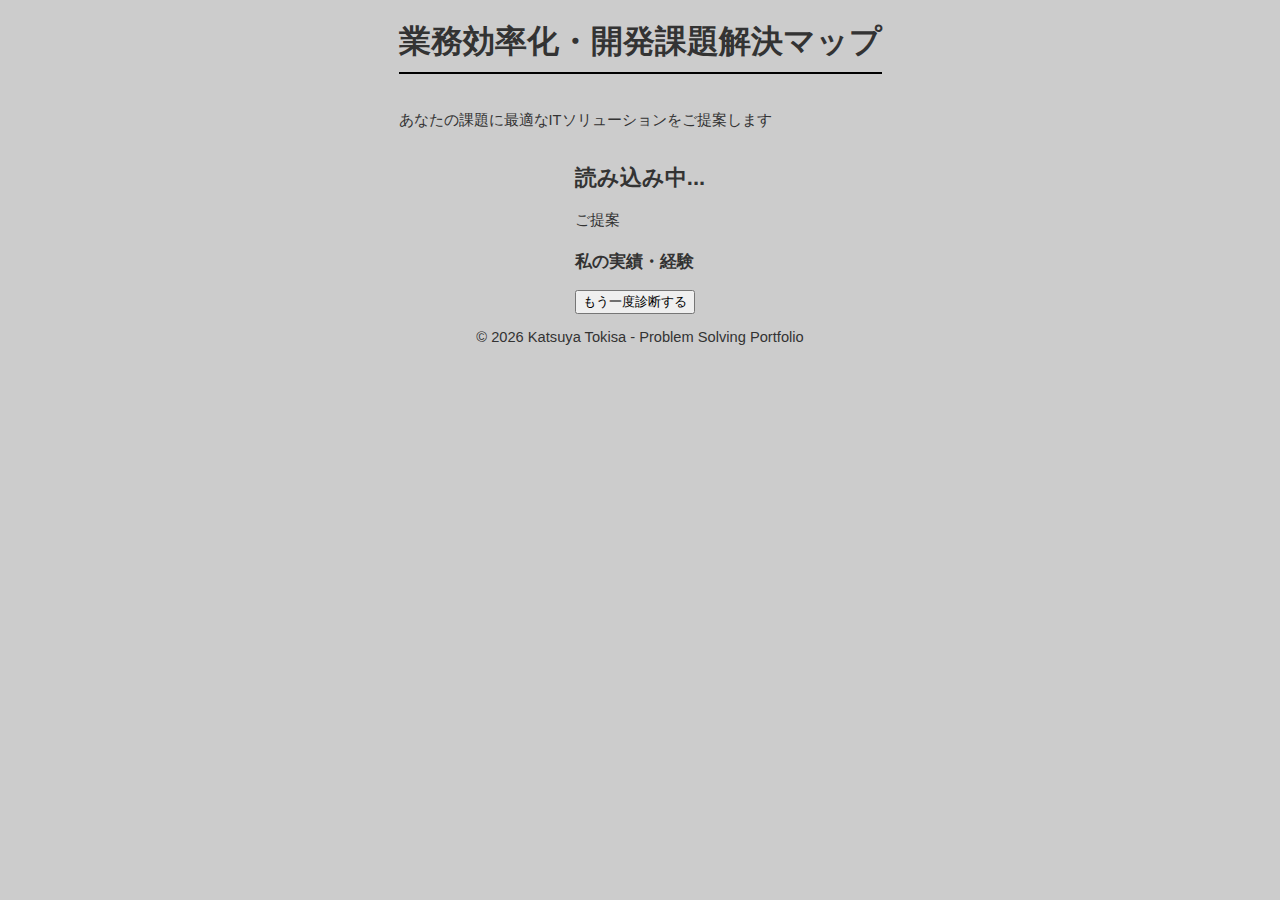
<file: index.html>
<!DOCTYPE html>
<html lang="ja">
<head>
    <meta charset="UTF-8">
    <meta name="viewport" content="width=device-width, initial-scale=1.0">
    <title>業務効率化・開発課題解決マップ｜時佐克哉</title>
    <link rel="stylesheet" href="style.css">
</head>
<body>

    <header>
        <div class="header-container">
            <h1>業務効率化・開発課題解決マップ</h1>
            <p>あなたの課題に最適なITソリューションをご提案します</p>
        </div>
    </header>

    <main>
        <div id="diagnostic-container" class="diagnostic-card">
            <div id="question-area">
                <h2 id="question-text">読み込み中...</h2>
                <div id="options-container" class="options-grid"></div>
            </div>
            
            <div id="result-area" class="hidden">
                 <div class="result-header">
                    <span class="badge">ご提案</span>
                    <h2 id="result-title"></h2>
                 </div>
                 <div class="result-content">
                    <p id="result-desc"></p>
                    <div class="result-experience">
                        <h3><i class="icon-check"></i> 私の実績・経験</h3>
                        <p id="result-exp"></p>
                    </div>
                    <button id="reset-btn" class="btn-secondary">もう一度診断する</button>
                 </div>
            </div>
        </div>
    </main>

    <footer>
        <p>© 2026 Katsuya Tokisa - Problem Solving Portfolio</p>
    </footer>

    <script src="script.js"></script>
</body>
</html>
</file>
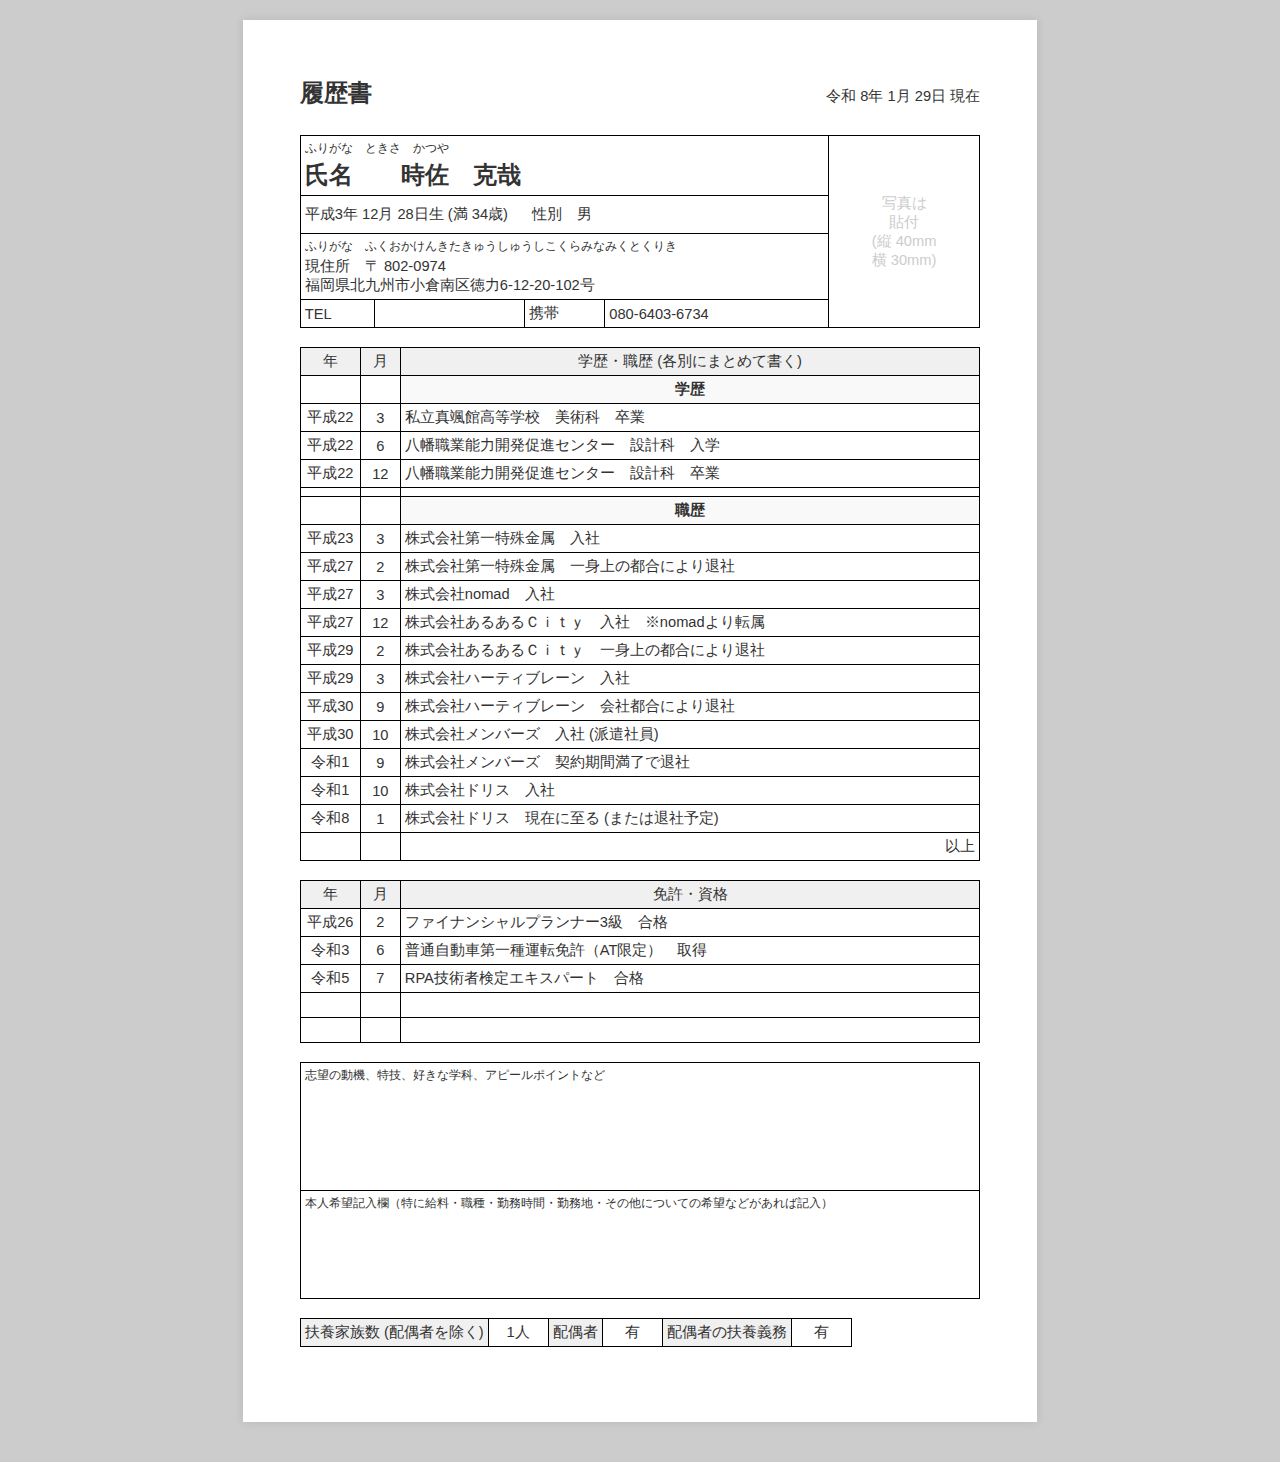
<file: resume.html>
<!DOCTYPE html>
<html lang="ja">
<head>
    <meta charset="UTF-8">
    <meta name="viewport" content="width=device-width, initial-scale=1.0">
    <title>履歴書 - 時佐 克哉</title>
    <link rel="stylesheet" href="style.css">
</head>
<body>

    <div class="page">
        <!-- Header / Date -->
        <h1 style="border:none; margin-bottom: 5mm; font-size: 18pt;">履歴書<span class="date-right">令和 8年 1月 29日 現在</span></h1>

        <!-- Profile Section -->
        <table class="resume-table">
            <tr>
                <td colspan="4" style="border-bottom: 1px dotted #000;">
                    <div class="furigana-label">ふりがな　ときさ　かつや</div>
                    <div class="name-text">氏名　　時佐　克哉</div>
                </td>
                <td rowspan="4" class="photo-area">
                    写真は<br>貼付<br>(縦 40mm<br>横 30mm)
                </td>
            </tr>
            <tr>
                <td colspan="4">
                    <div style="margin: 5px 0;">平成3年 12月 28日生 (満 34歳) &nbsp;&nbsp;&nbsp;&nbsp; 性別　男</div>
                </td>
            </tr>
            <tr>
                <td colspan="4" style="border-bottom: 1px dotted #000;">
                    <div class="furigana-label">ふりがな　ふくおかけんきたきゅうしゅうしこくらみなみくとくりき</div>
                    <div>現住所　〒 802-0974 <br>福岡県北九州市小倉南区徳力6-12-20-102号</div>
                </td>
            </tr>
            <tr>
                <td>TEL</td>
                <td style="width: 150px;"></td> <!-- Empty as user didn't provide fixed line, or just kept it structure -->
                <td>携帯</td>
                <td>080-6403-6734</td>
            </tr>
        </table>

        <!-- Education and Work History -->
        <table class="resume-table">
            <thead>
                <tr>
                    <th class="col-date-y">年</th>
                    <th class="col-date-m">月</th>
                    <th class="col-content">学歴・職歴 (各別にまとめて書く)</th>
                </tr>
            </thead>
            <tbody>
                <!-- Education -->
                <tr>
                    <td class="text-center"></td>
                    <td class="text-center"></td>
                    <td class="section-title">学歴</td>
                </tr>
                <tr>
                    <td class="text-center">平成22</td>
                    <td class="text-center">3</td>
                    <td>私立真颯館高等学校　美術科　卒業</td>
                </tr>
                <tr>
                    <td class="text-center">平成22</td>
                    <td class="text-center">6</td>
                    <td>八幡職業能力開発促進センター　設計科　入学</td>
                </tr>
                <tr>
                    <td class="text-center">平成22</td>
                    <td class="text-center">12</td>
                    <td>八幡職業能力開発促進センター　設計科　卒業</td>
                </tr>
                <tr>
                    <td></td><td></td><td></td>
                </tr>

                <!-- Work History -->
                <tr>
                    <td class="text-center"></td>
                    <td class="text-center"></td>
                    <td class="section-title">職歴</td>
                </tr>
                <tr>
                    <td class="text-center">平成23</td>
                    <td class="text-center">3</td>
                    <td>株式会社第一特殊金属　入社</td>
                </tr>
                <tr>
                    <td class="text-center">平成27</td>
                    <td class="text-center">2</td>
                    <td>株式会社第一特殊金属　一身上の都合により退社</td>
                </tr>
                <tr>
                    <td class="text-center">平成27</td>
                    <td class="text-center">3</td>
                    <td>株式会社nomad　入社</td>
                </tr>
                <tr>
                    <td class="text-center">平成27</td>
                    <td class="text-center">12</td>
                    <td>株式会社あるあるＣｉｔｙ　入社　※nomadより転属</td>
                </tr>
                <tr>
                    <td class="text-center">平成29</td>
                    <td class="text-center">2</td>
                    <td>株式会社あるあるＣｉｔｙ　一身上の都合により退社</td>
                </tr>
                <tr>
                    <td class="text-center">平成29</td>
                    <td class="text-center">3</td>
                    <td>株式会社ハーティブレーン　入社</td>
                </tr>
                <tr>
                    <td class="text-center">平成30</td>
                    <td class="text-center">9</td>
                    <td>株式会社ハーティブレーン　会社都合により退社</td>
                </tr>
                <tr>
                    <td class="text-center">平成30</td>
                    <td class="text-center">10</td>
                    <td>株式会社メンバーズ　入社 (派遣社員)</td>
                </tr>
                <tr>
                    <td class="text-center">令和1</td>
                    <td class="text-center">9</td>
                    <td>株式会社メンバーズ　契約期間満了で退社</td>
                </tr>
                <tr>
                    <td class="text-center">令和1</td>
                    <td class="text-center">10</td>
                    <td>株式会社ドリス　入社</td>
                </tr>
                <tr>
                    <td class="text-center">令和8</td>
                    <td class="text-center">1</td>
                    <td>株式会社ドリス　現在に至る (または退社予定)</td>
                </tr>
                <tr>
                    <td></td><td></td><td class="text-right">以上</td>
                </tr>
            </tbody>
        </table>

         <!-- Licenses -->
         <table class="resume-table" style="margin-top: 5mm;">
            <thead>
                <tr>
                    <th class="col-date-y">年</th>
                    <th class="col-date-m">月</th>
                    <th class="col-content">免許・資格</th>
                </tr>
            </thead>
            <tbody>
                <tr>
                    <td class="text-center">平成26</td>
                    <td class="text-center">2</td>
                    <td>ファイナンシャルプランナー3級　合格</td>
                </tr>
                <tr>
                    <td class="text-center">令和3</td>
                    <td class="text-center">6</td>
                    <td>普通自動車第一種運転免許（AT限定）　取得</td>
                </tr>
                <tr>
                    <td class="text-center">令和5</td>
                    <td class="text-center">7</td>
                    <td>RPA技術者検定エキスパート　合格</td>
                </tr>
                <!-- Spacer rows to fill space if needed -->
                <tr><td>&nbsp;</td><td></td><td></td></tr>
                <tr><td>&nbsp;</td><td></td><td></td></tr>
            </tbody>
        </table>

        <!-- Other Info -->
        <table class="resume-table">
            <tr>
                <td style="width: 70%;">
                    <div class="furigana-label">志望の動機、特技、好きな学科、アピールポイントなど</div>
                    <div style="height: 100px;">
                        <!-- Content placeholder -->
                    </div>
                </td>
            </tr>
            <tr>
                <td>
                    <div class="furigana-label">本人希望記入欄（特に給料・職種・勤務時間・勤務地・その他についての希望などがあれば記入）</div>
                    <div style="height: 80px;">
                        <!-- Content placeholder -->
                    </div>
                </td>
            </tr>
        </table>

         <!-- Family / Dependents -->
         <table class="resume-table" style="width: auto; margin-top: 0;">
            <tr>
                <td style="background:#f0f0f0;">扶養家族数 (配偶者を除く)</td>
                <td style="width: 60px; text-align: center;">1人</td>
                <td style="background:#f0f0f0;">配偶者</td>
                <td style="width: 60px; text-align: center;">有</td>
                <td style="background:#f0f0f0;">配偶者の扶養義務</td>
                <td style="width: 60px; text-align: center;">有</td>
            </tr>
        </table>

    </div>

</body>
</html>
</file>
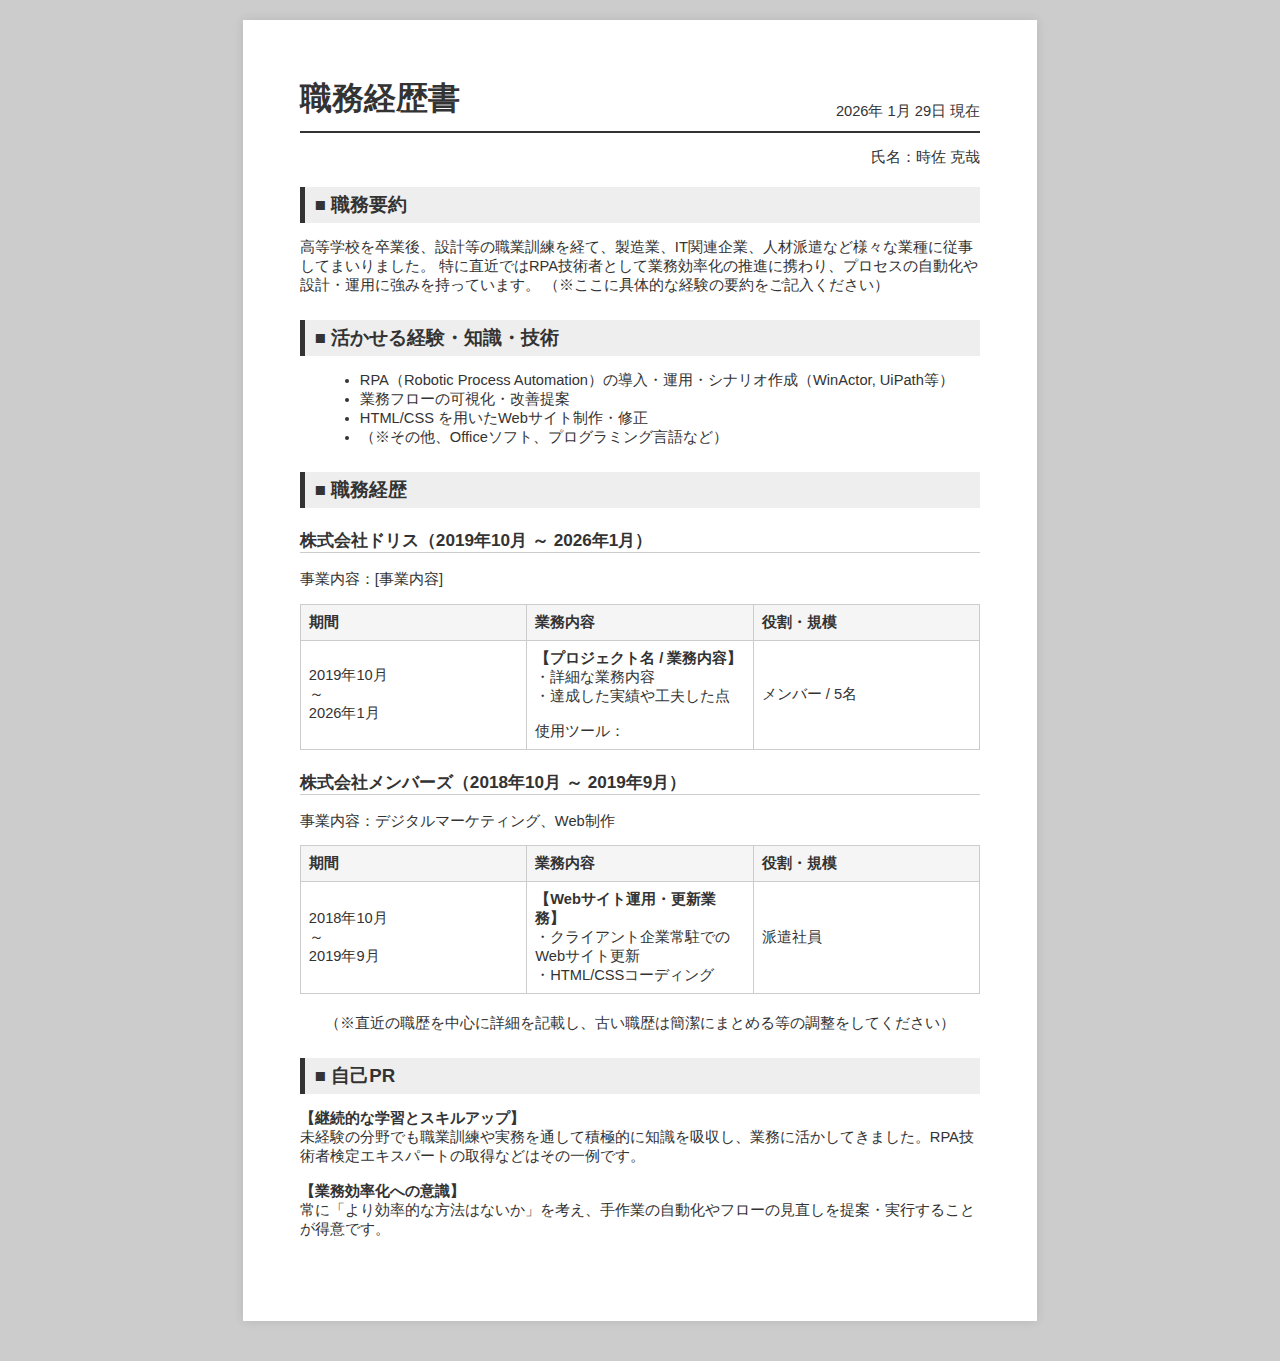
<file: skills.html>
<!DOCTYPE html>
<html lang="ja">
<head>
    <meta charset="UTF-8">
    <meta name="viewport" content="width=device-width, initial-scale=1.0">
    <title>職務経歴書 - 時佐 克哉</title>
    <link rel="stylesheet" href="style.css">
</head>
<body>

    <div class="page">
        
        <div class="skills-header">
            <h1>職務経歴書</h1>
            <div class="date-right">2026年 1月 29日 現在</div>
        </div>

        <div style="text-align: right; margin-bottom: 20px;">
            氏名：時佐 克哉
        </div>

        <div class="skill-section">
            <h2>■ 職務要約</h2>
            <p>
                <!-- Placeholder for Job Summary -->
                高等学校を卒業後、設計等の職業訓練を経て、製造業、IT関連企業、人材派遣など様々な業種に従事してまいりました。
                特に直近ではRPA技術者として業務効率化の推進に携わり、プロセスの自動化や設計・運用に強みを持っています。
                （※ここに具体的な経験の要約をご記入ください）
            </p>
        </div>

        <div class="skill-section">
            <h2>■ 活かせる経験・知識・技術</h2>
            <ul style="list-style-type: disc; margin-left: 20px;">
                <li>RPA（Robotic Process Automation）の導入・運用・シナリオ作成（WinActor, UiPath等）</li>
                <li>業務フローの可視化・改善提案</li>
                <li>HTML/CSS を用いたWebサイト制作・修正</li>
                <li>（※その他、Officeソフト、プログラミング言語など）</li>
            </ul>
        </div>

        <div class="skill-section">
            <h2>■ 職務経歴</h2>
            
            <h3 style="border-bottom: 1px solid #ccc; margin-top: 20px;">株式会社ドリス（2019年10月 ～ 2026年1月）</h3>
            <p>事業内容：[事業内容]</p>
            <table class="skill-table">
                <tr>
                    <th>期間</th>
                    <th>業務内容</th>
                    <th>役割・規模</th>
                </tr>
                <tr>
                    <td>
                        2019年10月<br>～<br>2026年1月
                    </td>
                    <td>
                        <strong>【プロジェクト名 / 業務内容】</strong><br>
                        ・詳細な業務内容<br>
                        ・達成した実績や工夫した点<br>
                        <br>
                        使用ツール：
                    </td>
                    <td>
                        メンバー / 5名
                    </td>
                </tr>
            </table>

            <h3 style="border-bottom: 1px solid #ccc; margin-top: 20px;">株式会社メンバーズ（2018年10月 ～ 2019年9月）</h3>
            <p>事業内容：デジタルマーケティング、Web制作</p>
            <table class="skill-table">
                <tr>
                    <th>期間</th>
                    <th>業務内容</th>
                    <th>役割・規模</th>
                </tr>
                <tr>
                    <td>
                        2018年10月<br>～<br>2019年9月
                    </td>
                    <td>
                        <strong>【Webサイト運用・更新業務】</strong><br>
                        ・クライアント企業常駐でのWebサイト更新<br>
                        ・HTML/CSSコーディング<br>
                    </td>
                    <td>
                        派遣社員
                    </td>
                </tr>
            </table>
            
            <p style="text-align: center; margin-top: 20px;">（※直近の職歴を中心に詳細を記載し、古い職歴は簡潔にまとめる等の調整をしてください）</p>
        </div>

        <div class="skill-section">
            <h2>■ 自己PR</h2>
            <p>
                <strong>【継続的な学習とスキルアップ】</strong><br>
                未経験の分野でも職業訓練や実務を通して積極的に知識を吸収し、業務に活かしてきました。RPA技術者検定エキスパートの取得などはその一例です。
                <br><br>
                <strong>【業務効率化への意識】</strong><br>
                常に「より効率的な方法はないか」を考え、手作業の自動化やフローの見直しを提案・実行することが得意です。
            </p>
        </div>

    </div>

</body>
</html>
</file>
<file: style.css>
@charset "UTF-8";

:root {
    --text-color: #333;
    --border-color: #000;
    --bg-color: #ccc;
    --paper-color: #fff;
    --primary-color: #333;
}

* {
    box-sizing: border-box;
}

body {
    background-color: var(--bg-color);
    color: var(--text-color);
    font-family: "Hiragino Kaku Gothic ProN", "Hiragino Sans", Meiryo, sans-serif;
    font-size: 11pt;
    margin: 0;
    padding: 20px;
    -webkit-print-color-adjust: exact;
}

.page {
    background: var(--paper-color);
    width: 210mm;
    min-height: 297mm;
    margin: 0 auto;
    padding: 15mm;
    box-shadow: 0 0 10px rgba(0,0,0,0.1);
    position: relative;
    overflow: hidden;
}

h1 {
    text-align: left;
    font-size: 24pt;
    margin: 0 0 10mm 0;
    border-bottom: 2px solid var(--border-color);
    padding-bottom: 2mm;
    line-height: normal;
}

h1 .date-right {
    float: right;
    font-size: 11pt;
    font-weight: normal;
    margin-top: 10px;
}

/* Resume Table Styles */
table.resume-table {
    width: 100%;
    border-collapse: collapse;
    margin-bottom: 5mm;
    border: 1px solid var(--border-color);
}

table.resume-table th, 
table.resume-table td {
    border: 1px solid var(--border-color);
    padding: 4px;
    vertical-align: middle;
}

table.resume-table th {
    background-color: #f0f0f0; /* Slight gray for headers (optional, traditional is white but this helps readability) */
    font-weight: normal;
    text-align: center;
}

/* Specific Columns */
.col-date-y { width: 60px; text-align: center; }
.col-date-m { width: 40px; text-align: center; }
.col-content { text-align: left; padding-left: 10px; }

/* Profile Section */
.profile-table {
    width: 100%;
    margin-bottom: 5mm;
    border-collapse: collapse;
}
.profile-table td {
    border: 1px solid var(--border-color);
    padding: 5px;
}

.furigana-label {
    font-size: 9pt;
    margin-bottom: 2px;
}
.name-text {
    font-size: 18pt;
    font-weight: bold;
}
.photo-area {
    width: 40mm;
    height: 50mm; /* Standard photo size ratio roughly */
    text-align: center;
    vertical-align: middle;
    border: 1px solid var(--border-color);
    color: #ccc;
}

/* Education and History */
.section-title {
    text-align: center;
    font-weight: bold;
    background: #f9f9f9;
}

/* Base Styles for Screen */
@media screen {
    body {
        display: flex;
        flex-direction: column;
        align-items: center;
    }
    .page {
        margin-bottom: 20px;
    }
}

/* Print Styles */
@media print {
    body {
        background: none;
        padding: 0;
    }
    .page {
        width: 100%;
        height: auto;
        min-height: auto;
        margin: 0;
        padding: 0;
        box-shadow: none;
        page-break-after: always;
    }
}

/* Utility */
.text-center { text-align: center; }
.text-right { text-align: right; }
.mb-2 { margin-bottom: 2mm; }
.mt-2 { margin-top: 2mm; }

/* Skills Sheet Specific */
.skills-header {
    display: flex;
    justify-content: space-between;
    align-items: flex-end;
    margin-bottom: 15px;
    border-bottom: 2px solid #333;
    padding-bottom: 10px;
}
.skills-header h1 {
    border: none;
    margin: 0;
    padding: 0;
}
.skill-section {
    margin-bottom: 25px;
}
.skill-section h2 {
    font-size: 14pt;
    border-left: 5px solid #333;
    padding-left: 10px;
    margin-bottom: 15px;
    background: #eee;
    padding: 5px 10px;
}
.skill-table {
    width: 100%;
    border-collapse: collapse;
}
.skill-table th, .skill-table td {
    border: 1px solid #ccc;
    padding: 8px;
    text-align: left;
}
.skill-table th {
    background-color: #f5f5f5;
    width: 25%;
}
</file>
